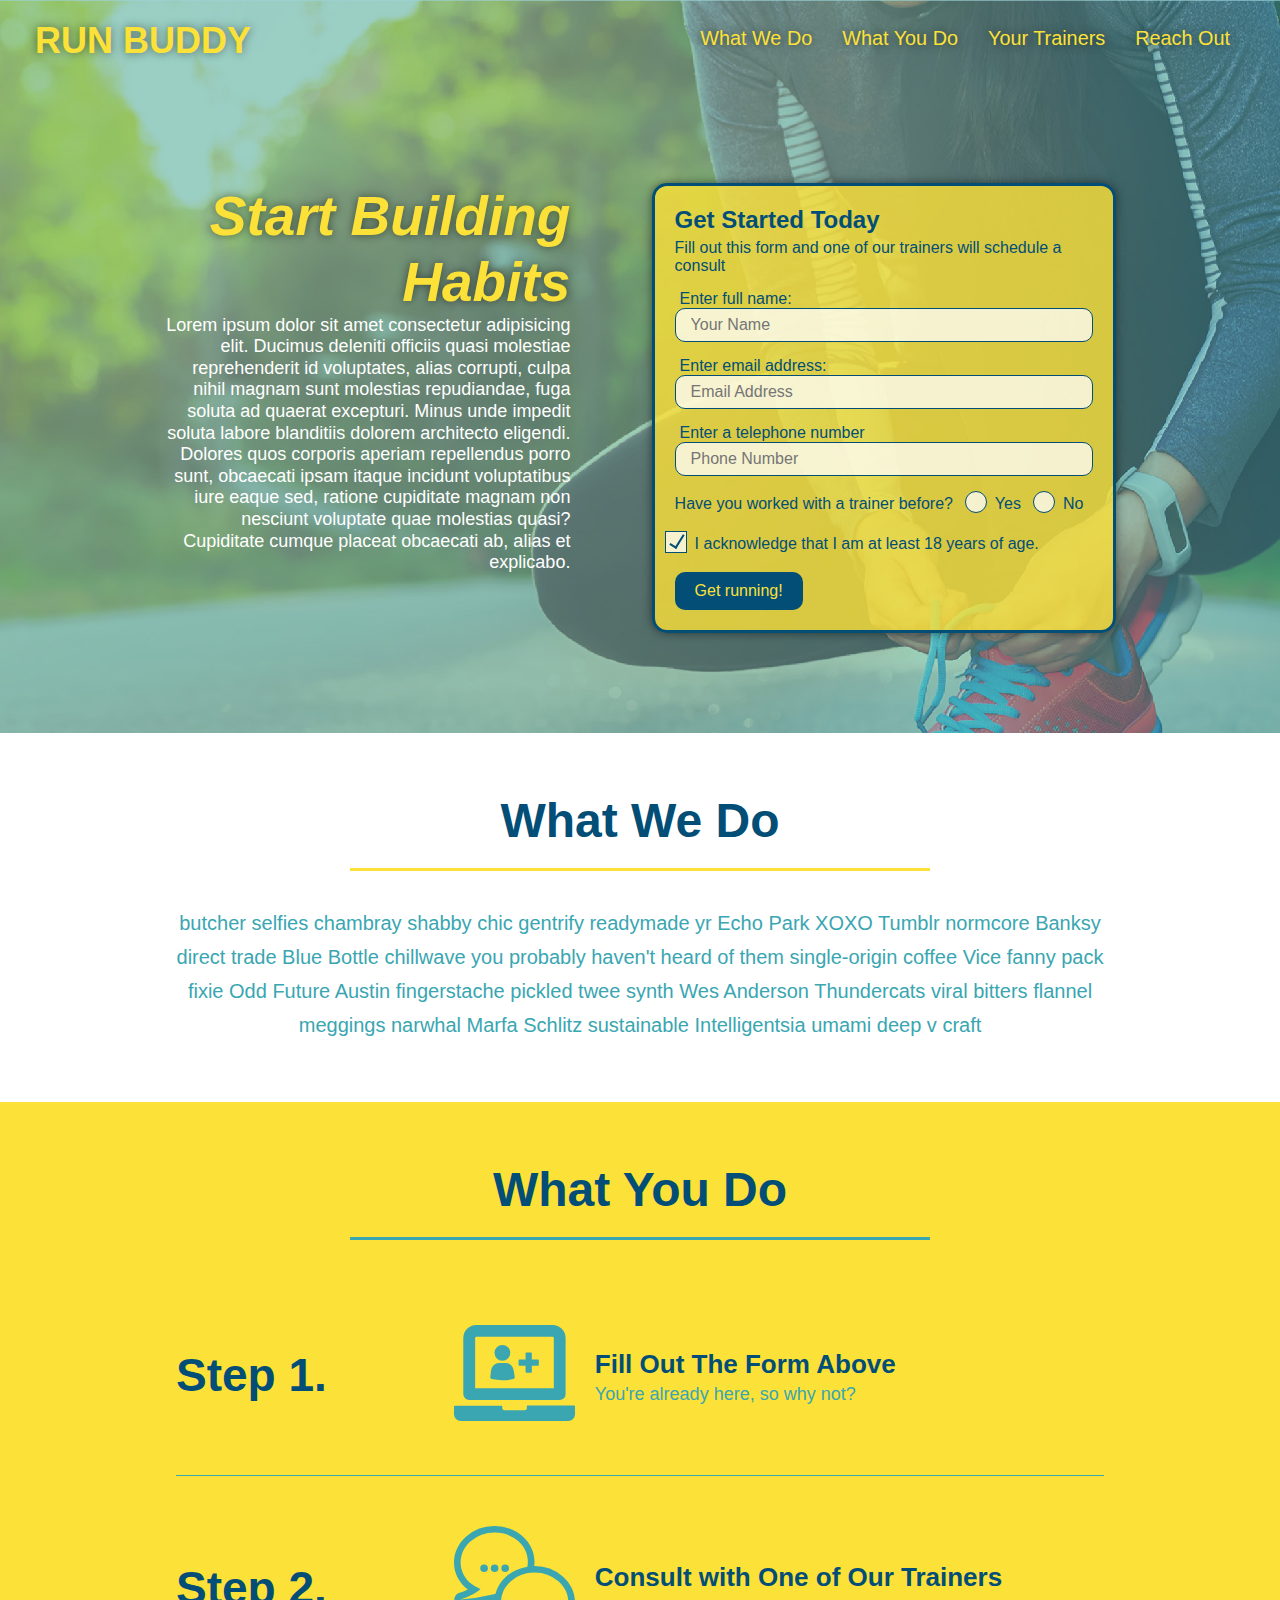
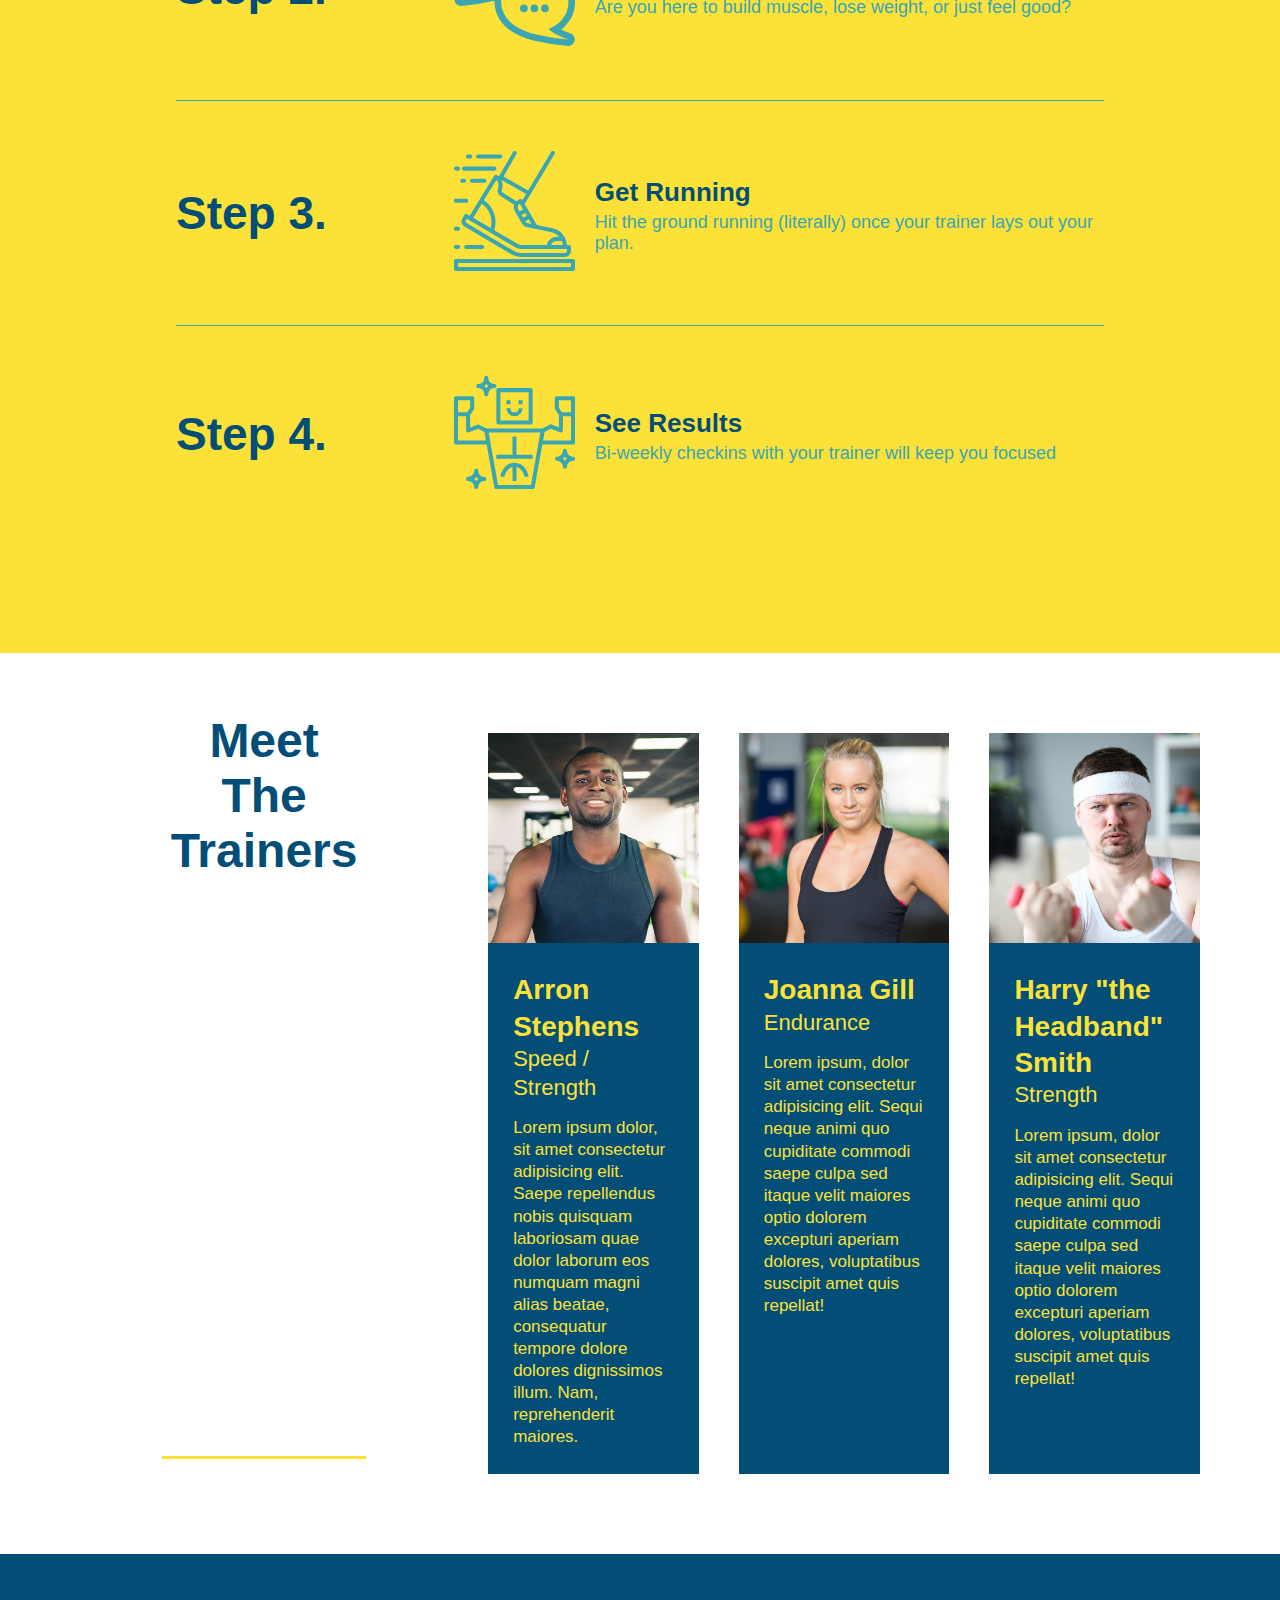
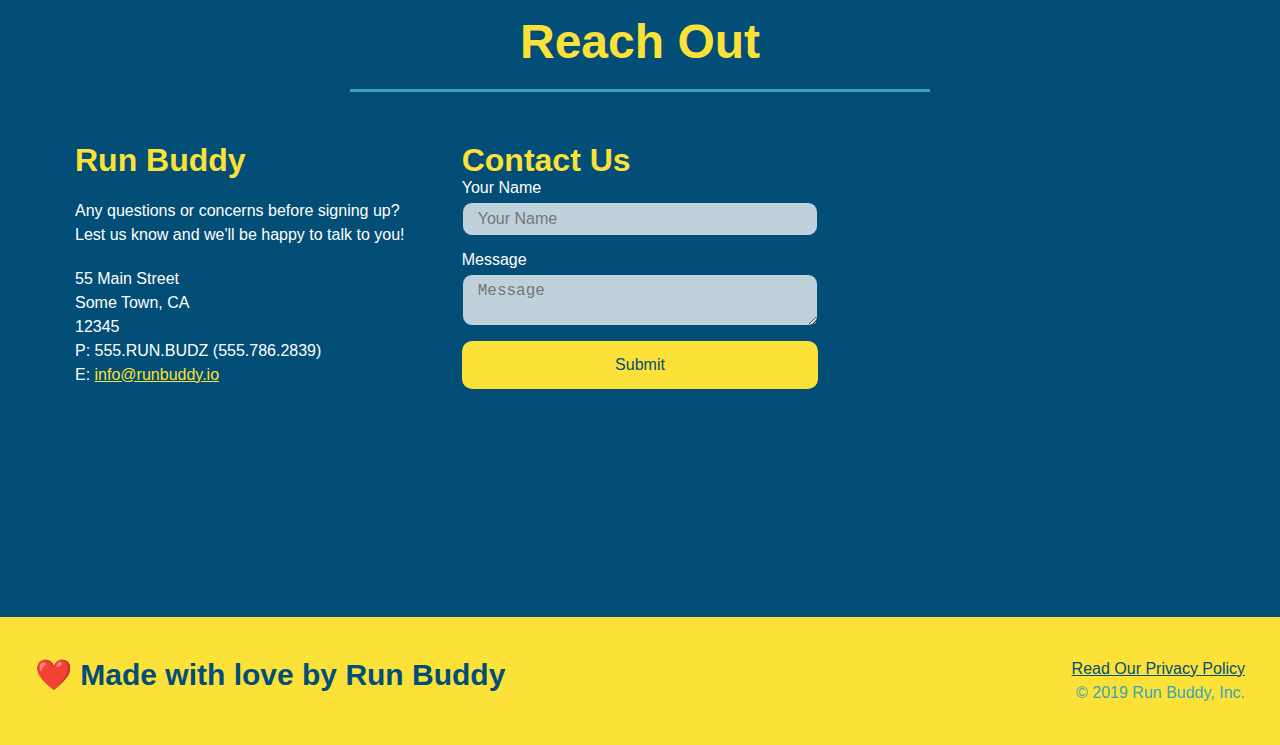
<file: index.html>
<!doctype html>
<html lang="en">
    <head>
        <meta charset="UTF-8" />
        <title>Run Buddy 🏃</title>
        <link rel="stylesheet" href="./assets/css/style.css" />
        <meta name="viewport" content="width=device-width, initial-scale=1.0" />
    </head>
    <body>
        <header>
            <h1>
                <a href="./index.html">RUN BUDDY</a>
            </h1>
            <!-- hero/jumbotron -->
            <nav>
                <!-- Unordered list element-->
                <ul>
                    <!--List item element-->
                    <li>
                        <!-- Anchor element-->
                        <a href="#what-we-do">What We Do</a>
                    </li>
                    <li>
                        <a href="#what-you-do">What You Do</a>
                    </li>
                    <li>
                        <a href="#your-trainers">Your Trainers</a>
                    </li>
                    <li>
                        <a href="#reach-out">Reach Out</a>
                    </li>
                </ul>
            </nav>
        </header>
            <section class="hero">
                <div class="hero-cta">
                    <h3>Start Building Habits</h3>
                    <p>Lorem ipsum dolor sit amet consectetur adipisicing elit. Ducimus deleniti officiis quasi molestiae reprehenderit id voluptates, alias corrupti, culpa nihil magnam sunt molestias repudiandae, fuga soluta ad quaerat excepturi. Minus unde impedit soluta labore blanditiis dolorem architecto eligendi. Dolores quos corporis aperiam repellendus porro sunt, obcaecati ipsam itaque incidunt voluptatibus iure eaque sed, ratione cupiditate magnam non nesciunt voluptate quae molestias quasi? Cupiditate cumque placeat obcaecati ab, alias et explicabo.</p>
                </div>
                <div class="hero-form">
                    <h3>Get Started Today</h3>
                    <p>Fill out this form and one of our trainers will schedule a consult</p>
                <!--Add form element-->
                    <form>
                        <label for="name">Enter full name:</label>
                        <input type="text" placeholder="Your Name" name="name" id="name" class="form-input"/>
                        <label for="email">Enter email address:</label>
                         <input type="email" placeholder="Email Address" name="email" id="email" class="form-input"/>
                         <label for="phone">Enter a telephone number</label>
                         <input type="tel" placeholder="Phone Number" name="phone" id="phone" class="form-input"/>
                        <p>
                             Have you worked with a trainer before?
                            <span class="radio-wrapper">
                             <input type="radio" name="trainer-confirm" id="trainer-yes" />
                             <label for="trainer-yes">Yes</label>
                            </span>
                            <span class="radio-wrapper">
                             <input type="radio" name="trainer confirm" id="trainer-no" />
                             <label for="trainer-no">No</label>
                            </span>
                        </p>
                        <p>
                           <span class="checkbox-wrapper"> 
                             <label for="checkbox" >
                                 I acknowledge that I am at least 18 years of age.
                             </label>
                             <input type="checkbox" name="age-confirm" id="checkbox" />
                            </span> 
                        </p>
                        <button type="submit">
                            Get running!
                        </button>
                    </form>
                </div>
            </section>
            <!--end hero-->
            <section id="what-we-do" class="intro">
                <div class="flex-row">
                  <h2 class="section-title primary-border">What We Do</h2>
                </div>
                <div class="flex-row"> 
                    <p>
                        butcher selfies chambray shabby chic gentrify readymade yr Echo Park XOXO Tumblr normcore Banksy direct trade Blue Bottle chillwave you probably haven't heard of them single-origin coffee Vice fanny pack fixie Odd Future Austin fingerstache pickled twee synth Wes Anderson Thundercats viral bitters flannel meggings narwhal Marfa Schlitz sustainable Intelligentsia umami deep v craft 
                    </p>
                </div> 
            </section> 
            <section id="what-you-do" class="steps">
               <div class="flex-row">
                 <h2 class="section-title secondary-border">What You Do</h2>
               </div> 

                <div class="step">
                    <h3>Step 1.</h3>
                    <div class="step-info">
                        <div class="step-img">
                         <img src="./assets/images/step-1.svg" alt="" />
                        </div>
                        <div class="step-text">
                            <h4>Fill Out The Form Above</h4>    
                            <P>You're already here, so why not?</P>
                        </div>
                    </div>
                </div>

                <div class="step">
                    <h3>Step 2.</h3>
                    <div class="step-info">
                        <div class="step-img">
                            <img src="./assets/images/step-2.svg" alt="" />
                        </div>
                        <div class="step-text">
                            <h4>Consult with One of Our Trainers</h4>    
                            <p>Are you here to build muscle, lose weight, or just feel good?</p>
                        </div>
                    </div>
                </div>

                <div class="step">
                    <h3>Step 3.</h3>
                    <div class="step-info">
                        <div class="step-img">
                            <img src="./assets/images/step-3.svg" alt="" />
                        </div>
                        <div class="step-text">
                            <h4>Get Running</h4>
                            <p>Hit the ground running (literally) once your trainer lays out your plan.</p>
                        </div>
                    </div>
                </div>

                <div class="step">
                    <h3>Step 4.</h3>
                    <div class="step-info">
                        <div class="step-img">
                            <img src="./assets/images/step-4.svg" alt="" />
                        </div>
                        <div class="step-text">
                            <h4>See Results</h4>
                            <p>Bi-weekly checkins with your trainer will keep you focused</p>
                        </div>
                    </div>
                </div>
            </section>
            <section id="your-trainers" class="trainers">
                <div class="flex-row">
                  <h2 class="section-title primary-border">
                        Meet The Trainers
                  </h2>
                </div>
                <div class="trainer">    
                    <article>
                        <img src="./assets/images/trainer-1.jpg" alt="Arron Stephens in his workout clothes, ready to pump iron " />
                        <div class="trainer-bio">
                            <h3 class="trainer-name">Arron Stephens</h3>
                            <h4 class="trainer-role">Speed / Strength</h4>
                            <p>
                                Lorem ipsum dolor, sit amet consectetur adipisicing elit. Saepe repellendus nobis quisquam laboriosam quae dolor laborum eos numquam magni alias beatae, consequatur tempore dolore dolores dignissimos illum. Nam, reprehenderit maiores.
                            </p>
                        </div>
                    </article>
                </div>
                <!-- second trainer bio -->
                <div class="trainer">
                    <article>
                        <img src="./assets/images/trainer-2.jpg" alt="Joanna Gill cooling off after a workout" />
                        <div class="trainer-bio">
                            <h3 class="trainer-name">Joanna Gill</h3>
                            <h4 class="trainer-role">Endurance</h4>
                            <p>
                                Lorem ipsum, dolor sit amet consectetur adipisicing elit. Sequi neque animi quo cupiditate commodi saepe culpa sed
                                itaque velit maiores optio dolorem excepturi aperiam dolores, voluptatibus suscipit amet quis repellat!
                            </p>
                        </div>
                  </article>
                </div>
                  <!-- third trainer bio -->
                  <div class="trainer">
                    <article>
                        <img src="./assets/images/trainer-3.jpg" alt="Harry Smith wearing a headband and lifting comically small pink weights" />
                        <div class="trainer-bio">
                            <h3 class="trainer-name">Harry "the Headband" Smith</h3>
                            <h4 class="trainer-role">Strength</h4>
                            <p>
                                Lorem ipsum, dolor sit amet consectetur adipisicing elit. Sequi neque animi quo cupiditate commodi saepe culpa sed
                                itaque velit maiores optio dolorem excepturi aperiam dolores, voluptatibus suscipit amet quis repellat!
                            </p>
                        </div>
                  </article>
                </div>
            </section>  
            <section id="reach-out" class="contact">
                <h2 class="section-title secondary-border">Reach Out</h2>
                <div class="contact-info">
                    <div>
                        <h3>Run Buddy</h3>
                        <p>
                        Any questions or concerns before signing up?
                        <br />
                        Lest us know and we'll be happy to talk to you!
                        </p>
                        <address>
                            55 Main Street <br />
                            Some Town, CA <br />
                            12345 <br />
                            P: 555.RUN.BUDZ (555.786.2839)<br />
                            E: <a href="mailto:info@runbuddy.io">info@runbuddy.io</a>
                        </address>
                    </div>
                    <div class="contact-form">
                        <h3>
                            Contact Us
                        </h3>
                            <form>
                                <label for="contact-name">Your Name</label>
                                <input type="text" id="contact-name" placeholder="Your Name" />
                                <label for="contact-message">Message</label>
                                <textarea id="contact-message" placeholder="Message"></textarea>
                                <button type="submit">Submit</button>
                            </form>
                    </div>
                        <iframe src="https://www.google.com/maps/embed?pb=!1m18!1m12!1m3!1d3026.1065561682963!2d-74.24330898473397!3d40.6716210793362!2m3!1f0!2f0!3f0!3m2!1i1024!2i768!4f13.1!3m3!1m2!1s0x89c3b2a01f18b00b%3A0x29366e36816b8c58!2s235%20Summit%20Rd%2C%20Elizabeth%2C%20NJ%2007208!5e0!3m2!1sen!2sus!4v1640314369852!5m2!1sen!2sus" 
                        style="border:0;" 
                        allowfullscreen="" 
                        loading="lazy">
                        </iframe>

                </div>
            </section>      
        <footer>
            <!-- &hearts to change heart color. Create class and style in CSS -->
            <h2>❤️ Made with love by Run Buddy</h2>
            <div>
                <a href="./privacy-policy.html">Read Our Privacy Policy</a><br />
                &copy; 2019 Run Buddy, Inc.
            </div>
        </footer>
    </body>
</html>
</file>
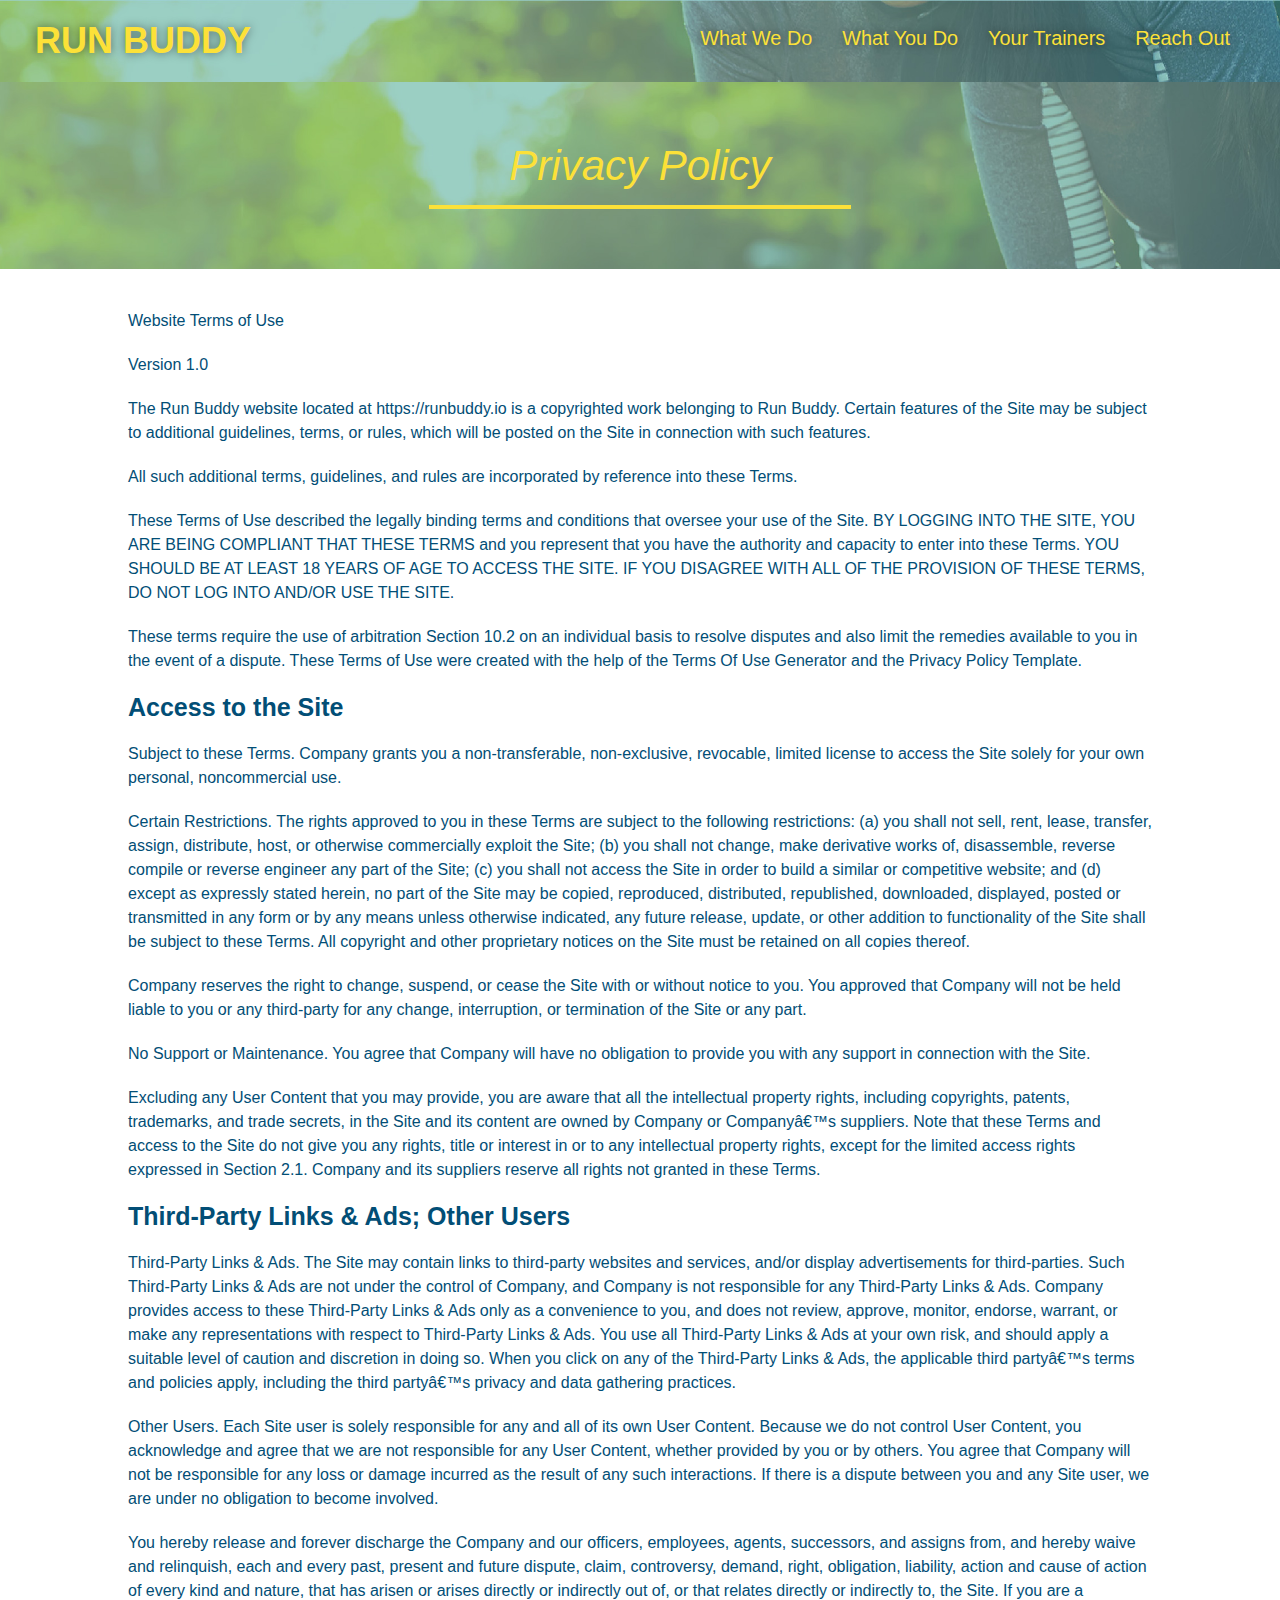
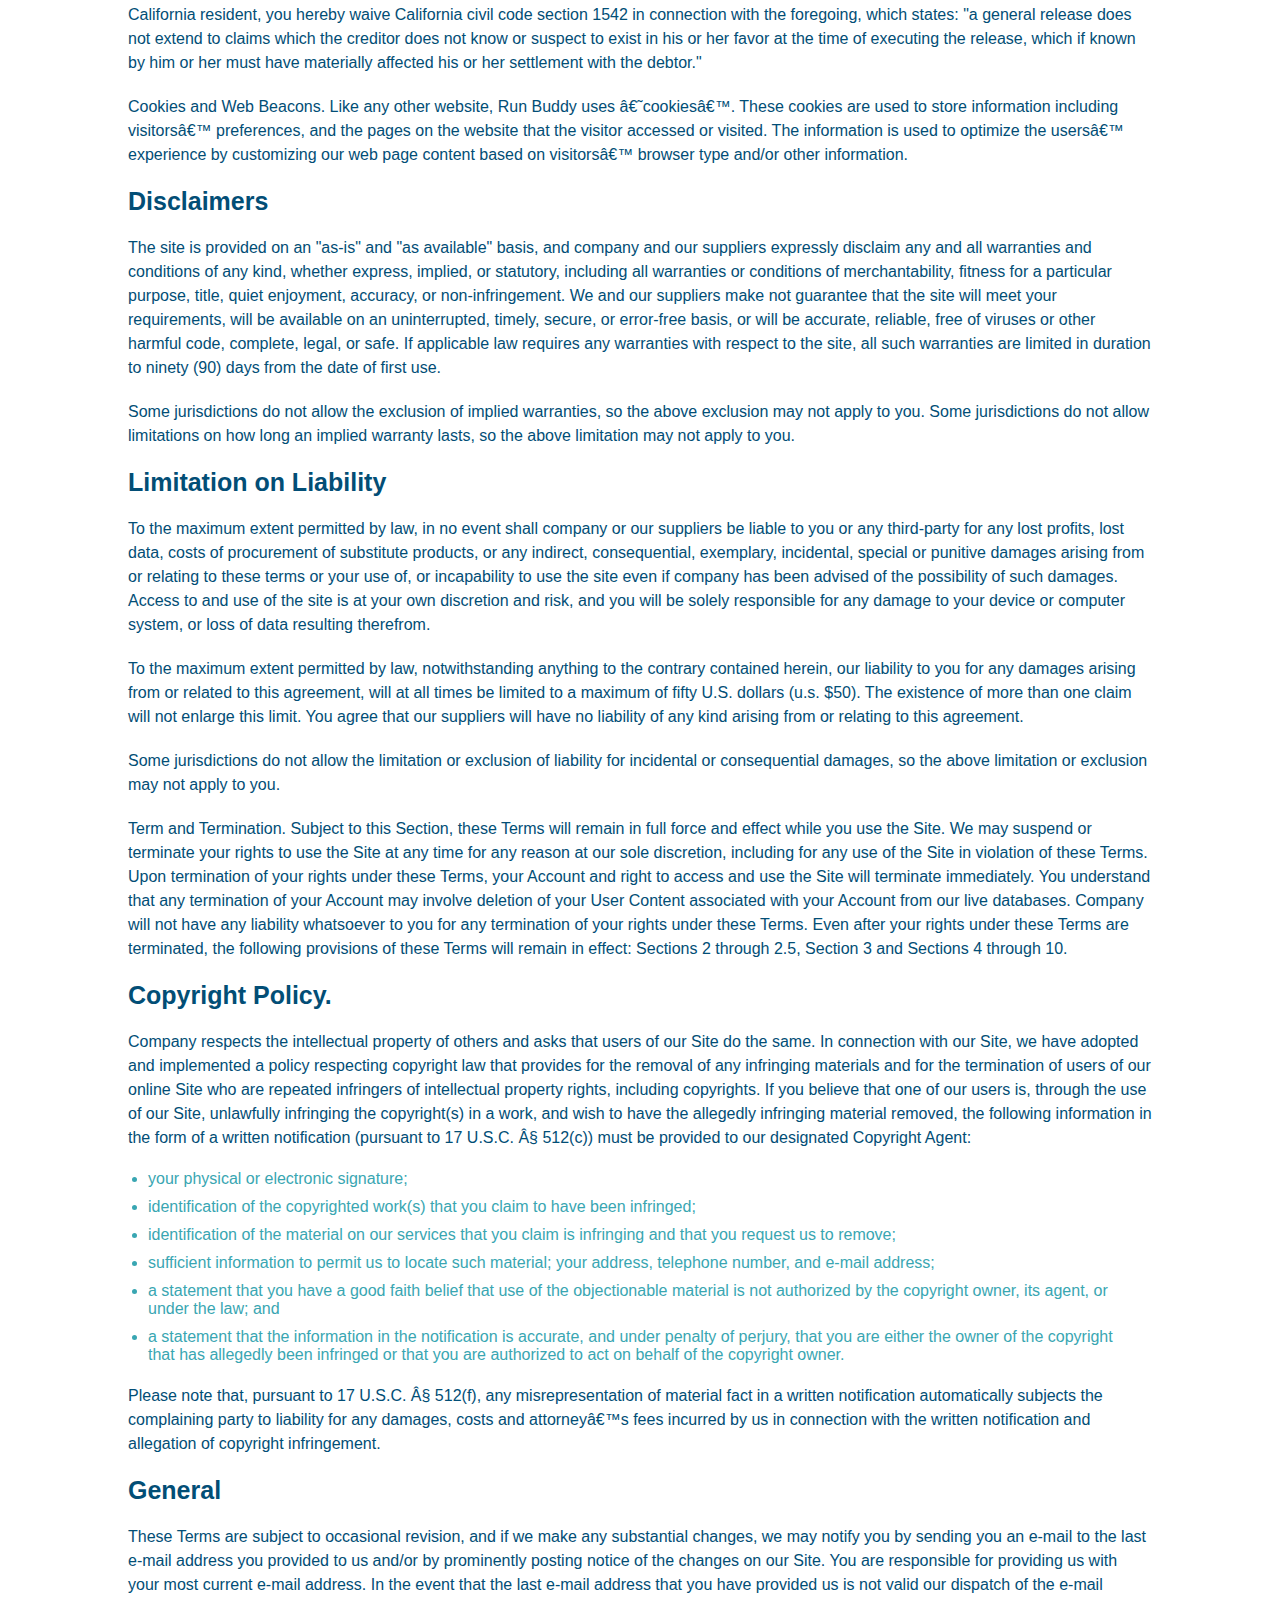
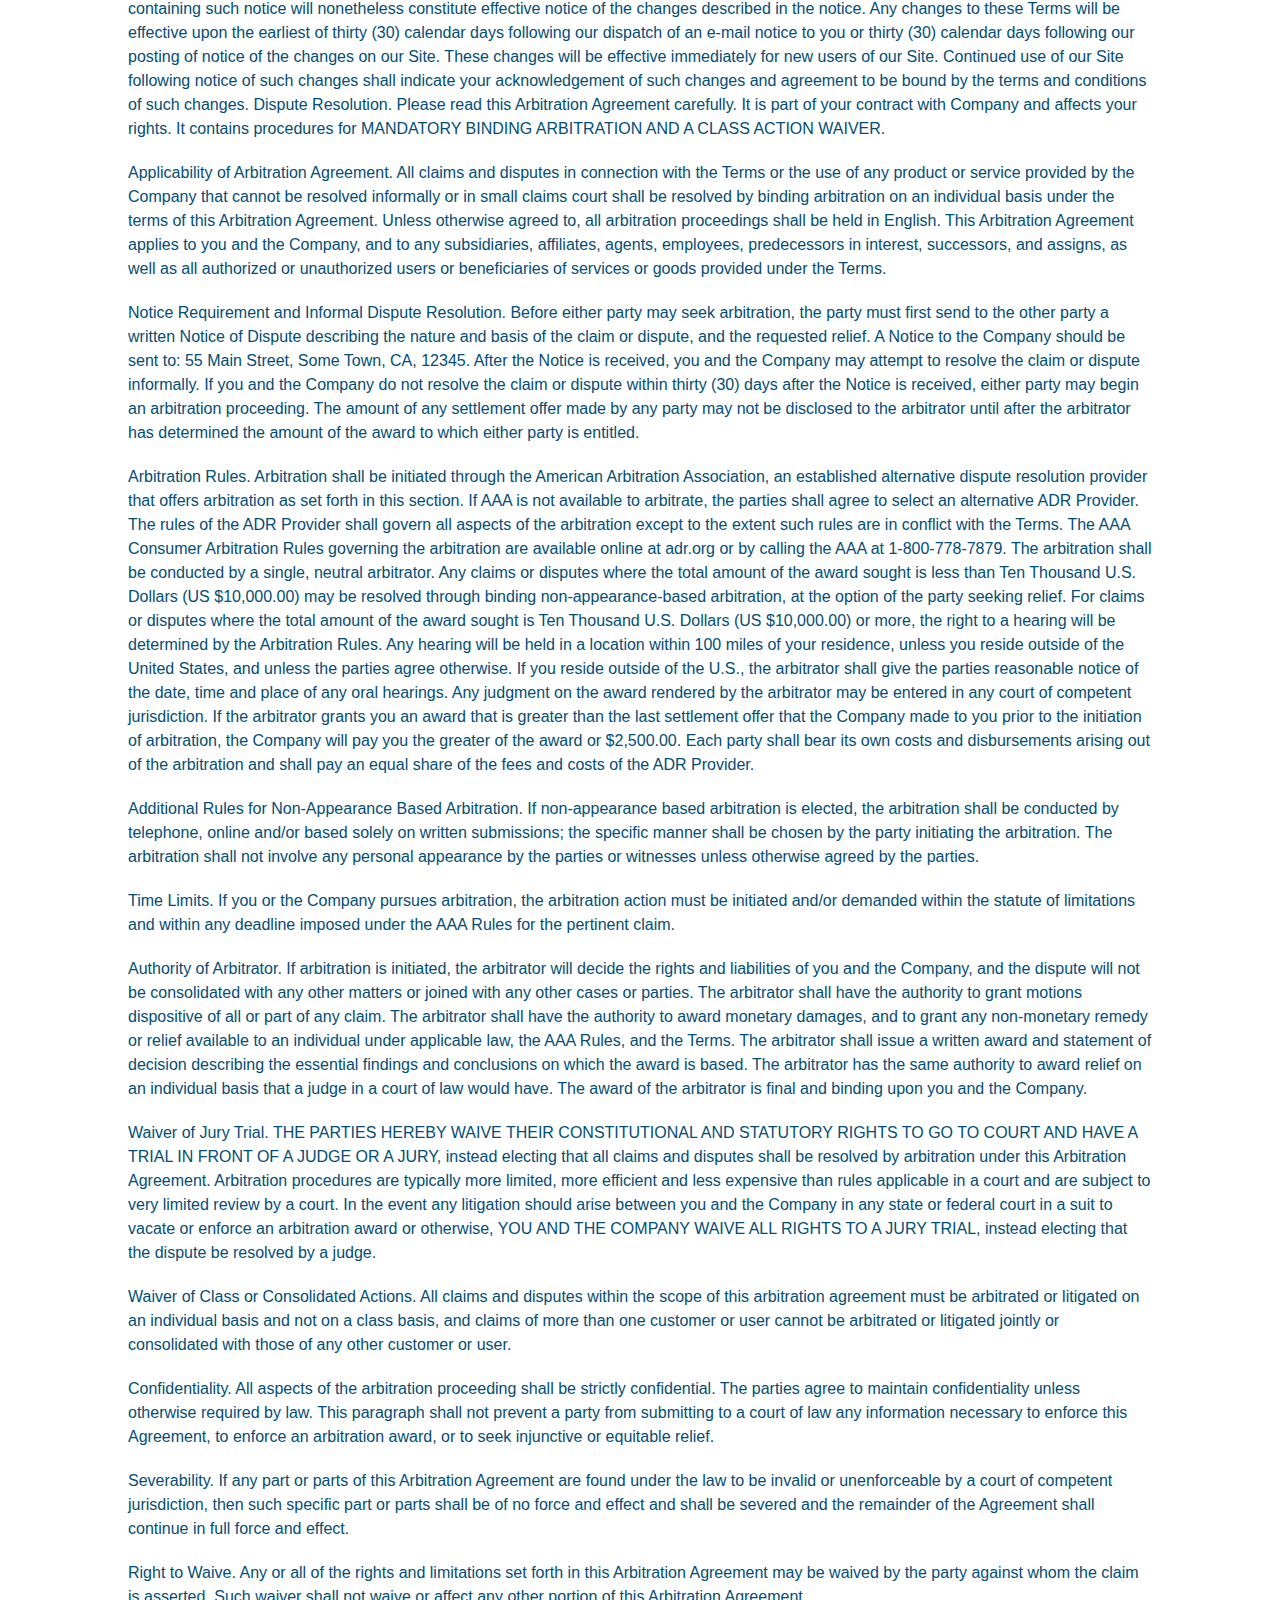
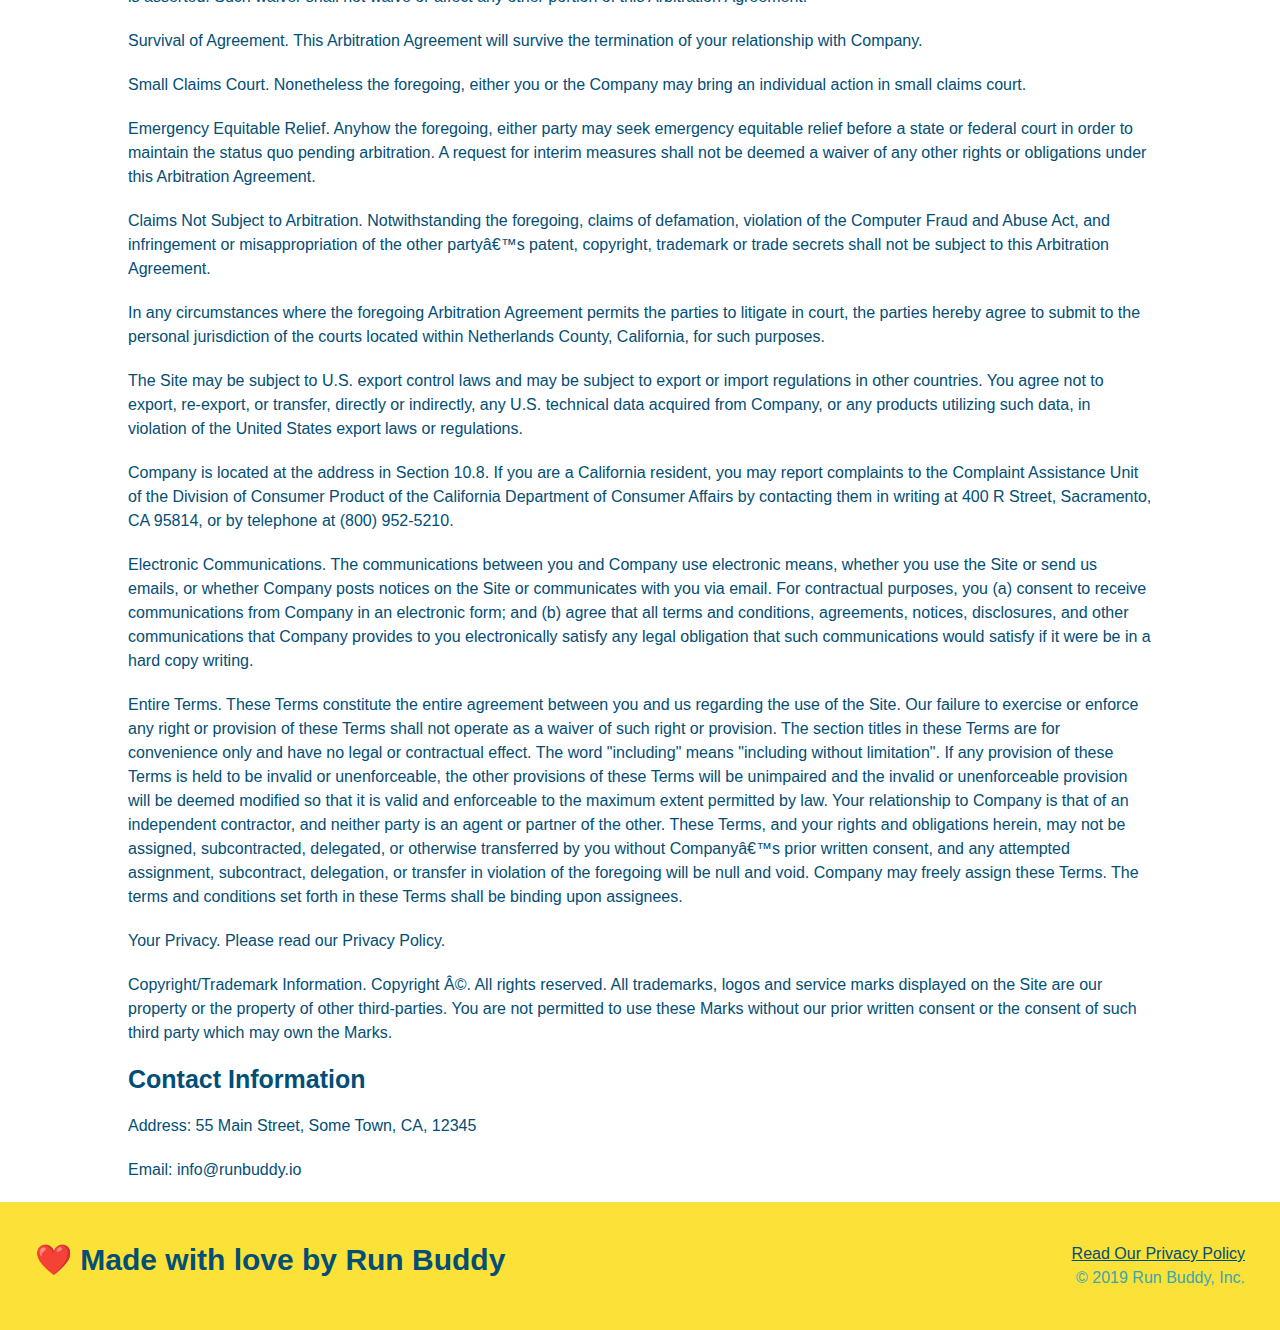
<file: privacy-policy.html>
<!DOCTYPE html>
<html lang="en">
    <head>
        <meta charset="UTF-8" />
        <title>Privacy Policy - Run Buddy</title>
        <link rel="stylesheet" href="./assets/css/style.css" />
        <link rel="stylesheet" href="./assets/css/secondary-styles.css" />
        <meta name="viewport" content="width=device-width, initial-scale=1.0" />
  </head>
  <body>
        <header>
            <h1>
                <a href="./index.html">RUN BUDDY</a>
            </h1>
            <!-- hero/jumbotron -->
            <nav>
                <!-- Unordered list element-->
                <ul>
                    <!--List item element-->
                    <li>
                        <!-- Anchor element-->
                        <a href="./index.html#what-we-do">What We Do</a>
                    </li>
                    <li>
                        <a href="./index.html#what-you-do">What You Do</a>
                    </li>
                    <li>
                        <a href="./index.html#your-trainers">Your Trainers</a>
                    </li>
                    <li>
                        <a href="./index.html#reach-out">Reach Out</a>
                    </li>
                </ul>
            </nav>
        </header>
            <section class="hero">
                <h2 class="page-title">
                    Privacy Policy
                </h2>
            </section>
            <article class="secondary-content">
                <p>
                    Website Terms of Use
                  </p>
            
                  <p>
                    Version 1.0
                  </p>
            
                  <p>
                    The Run Buddy website located at https://runbuddy.io is a copyrighted work belonging to Run Buddy. Certain
                    features of the Site may be subject to additional guidelines, terms, or rules, which will be posted on the Site
                    in connection with such features.
                  </p>
            
                  <p>
                    All such additional terms, guidelines, and rules are incorporated by reference into these Terms.
                  </p>
            
                  <p>
                    These Terms of Use described the legally binding terms and conditions that oversee your use of the Site. BY
                    LOGGING INTO THE SITE, YOU ARE BEING COMPLIANT THAT THESE TERMS and you represent that you have the authority
                    and capacity to enter into these Terms. YOU SHOULD BE AT LEAST 18 YEARS OF AGE TO ACCESS THE SITE. IF YOU
                    DISAGREE WITH ALL OF THE PROVISION OF THESE TERMS, DO NOT LOG INTO AND/OR USE THE SITE.
                  </p>
            
                  <p>
                    These terms require the use of arbitration Section 10.2 on an individual basis to resolve disputes and also
                    limit the remedies available to you in the event of a dispute. These Terms of Use were created with the help of
                    the Terms Of Use Generator and the Privacy Policy Template.
                  </p>
            
                  <h3>
                    Access to the Site
                  </h3>
            
                  <p>
                    Subject to these Terms. Company grants you a non-transferable, non-exclusive, revocable, limited license to
                    access the Site solely for your own personal, noncommercial use.
                  </p>
            
                  <p>
                    Certain Restrictions. The rights approved to you in these Terms are subject to the following restrictions: (a)
                    you shall not sell, rent, lease, transfer, assign, distribute, host, or otherwise commercially exploit the Site;
                    (b) you shall not change, make derivative works of, disassemble, reverse compile or reverse engineer any part of
                    the Site; (c) you shall not access the Site in order to build a similar or competitive website; and (d) except
                    as expressly stated herein, no part of the Site may be copied, reproduced, distributed, republished, downloaded,
                    displayed, posted or transmitted in any form or by any means unless otherwise indicated, any future release,
                    update, or other addition to functionality of the Site shall be subject to these Terms. All copyright and other
                    proprietary notices on the Site must be retained on all copies thereof.
                  </p>
            
                  <p>
                    Company reserves the right to change, suspend, or cease the Site with or without notice to you. You approved
                    that Company will not be held liable to you or any third-party for any change, interruption, or termination of
                    the Site or any part.
                  </p>
            
                  <p>
                    No Support or Maintenance. You agree that Company will have no obligation to provide you with any support in
                    connection with the Site.
                  </p>
            
                  <p>
                    Excluding any User Content that you may provide, you are aware that all the intellectual property rights,
                    including copyrights, patents, trademarks, and trade secrets, in the Site and its content are owned by Company
                    or Companyâ€™s suppliers. Note that these Terms and access to the Site do not give you any rights, title or
                    interest in or to any intellectual property rights, except for the limited access rights expressed in Section
                    2.1. Company and its suppliers reserve all rights not granted in these Terms.
                  </p>
            
                  <h3>
                    Third-Party Links & Ads; Other Users
                  </h3>
            
                  <p>
                    Third-Party Links & Ads. The Site may contain links to third-party websites and services, and/or display
                    advertisements for third-parties. Such Third-Party Links & Ads are not under the control of Company, and Company
                    is not responsible for any Third-Party Links & Ads. Company provides access to these Third-Party Links & Ads
                    only as a convenience to you, and does not review, approve, monitor, endorse, warrant, or make any
                    representations with respect to Third-Party Links & Ads. You use all Third-Party Links & Ads at your own risk,
                    and should apply a suitable level of caution and discretion in doing so. When you click on any of the
                    Third-Party Links & Ads, the applicable third partyâ€™s terms and policies apply, including the third partyâ€™s
                    privacy and data gathering practices.
                  </p>
            
                  <p>
                    Other Users. Each Site user is solely responsible for any and all of its own User Content. Because we do not
                    control User Content, you acknowledge and agree that we are not responsible for any User Content, whether
                    provided by you or by others. You agree that Company will not be responsible for any loss or damage incurred as
                    the result of any such interactions. If there is a dispute between you and any Site user, we are under no
                    obligation to become involved.
                  </p>
            
                  <p>
                    You hereby release and forever discharge the Company and our officers, employees, agents, successors, and
                    assigns from, and hereby waive and relinquish, each and every past, present and future dispute, claim,
                    controversy, demand, right, obligation, liability, action and cause of action of every kind and nature, that has
                    arisen or arises directly or indirectly out of, or that relates directly or indirectly to, the Site. If you are
                    a California resident, you hereby waive California civil code section 1542 in connection with the foregoing,
                    which states: "a general release does not extend to claims which the creditor does not know or suspect to exist
                    in his or her favor at the time of executing the release, which if known by him or her must have materially
                    affected his or her settlement with the debtor."
                  </p>
            
                  <p>
                    Cookies and Web Beacons. Like any other website, Run Buddy uses â€˜cookiesâ€™. These cookies are used to store
                    information including visitorsâ€™ preferences, and the pages on the website that the visitor accessed or visited.
                    The information is used to optimize the usersâ€™ experience by customizing our web page content based on visitorsâ€™
                    browser type and/or other information.
                  </p>
            
                  <h3>
                    Disclaimers
                  </h3>
            
                  <p>
                    The site is provided on an "as-is" and "as available" basis, and company and our suppliers expressly disclaim
                    any and all warranties and conditions of any kind, whether express, implied, or statutory, including all
                    warranties or conditions of merchantability, fitness for a particular purpose, title, quiet enjoyment, accuracy,
                    or non-infringement. We and our suppliers make not guarantee that the site will meet your requirements, will be
                    available on an uninterrupted, timely, secure, or error-free basis, or will be accurate, reliable, free of
                    viruses or other harmful code, complete, legal, or safe. If applicable law requires any warranties with respect
                    to the site, all such warranties are limited in duration to ninety (90) days from the date of first use.
                  </p>
            
                  <p>
                    Some jurisdictions do not allow the exclusion of implied warranties, so the above exclusion may not apply to
                    you. Some jurisdictions do not allow limitations on how long an implied warranty lasts, so the above limitation
                    may not apply to you.
                  </p>
            
                  <h3>
                    Limitation on Liability
                  </h3>
            
                  <p>
                    To the maximum extent permitted by law, in no event shall company or our suppliers be liable to you or any
                    third-party for any lost profits, lost data, costs of procurement of substitute products, or any indirect,
                    consequential, exemplary, incidental, special or punitive damages arising from or relating to these terms or
                    your use of, or incapability to use the site even if company has been advised of the possibility of such
                    damages. Access to and use of the site is at your own discretion and risk, and you will be solely responsible
                    for any damage to your device or computer system, or loss of data resulting therefrom.
                  </p>
            
                  <p>
                    To the maximum extent permitted by law, notwithstanding anything to the contrary contained herein, our liability
                    to you for any damages arising from or related to this agreement, will at all times be limited to a maximum of
                    fifty U.S. dollars (u.s. $50). The existence of more than one claim will not enlarge this limit. You agree that
                    our suppliers will have no liability of any kind arising from or relating to this agreement.
                  </p>
            
                  <p>
                    Some jurisdictions do not allow the limitation or exclusion of liability for incidental or consequential
                    damages, so the above limitation or exclusion may not apply to you.
                  </p>
            
                  <p>
                    Term and Termination. Subject to this Section, these Terms will remain in full force and effect while you use
                    the Site. We may suspend or terminate your rights to use the Site at any time for any reason at our sole
                    discretion, including for any use of the Site in violation of these Terms. Upon termination of your rights under
                    these Terms, your Account and right to access and use the Site will terminate immediately. You understand that
                    any termination of your Account may involve deletion of your User Content associated with your Account from our
                    live databases. Company will not have any liability whatsoever to you for any termination of your rights under
                    these Terms. Even after your rights under these Terms are terminated, the following provisions of these Terms
                    will remain in effect: Sections 2 through 2.5, Section 3 and Sections 4 through 10.
                  </p>
            
                  <h3>
                    Copyright Policy.
                  </h3>
            
                  <p>
                    Company respects the intellectual property of others and asks that users of our Site do the same. In connection
                    with our Site, we have adopted and implemented a policy respecting copyright law that provides for the removal
                    of any infringing materials and for the termination of users of our online Site who are repeated infringers of
                    intellectual property rights, including copyrights. If you believe that one of our users is, through the use of
                    our Site, unlawfully infringing the copyright(s) in a work, and wish to have the allegedly infringing material
                    removed, the following information in the form of a written notification (pursuant to 17 U.S.C. Â§ 512(c)) must
                    be provided to our designated Copyright Agent:
                  </p>
            
                  <ul>
                    <li>
                      your physical or electronic signature;
                    </li>
                    <li>
                      identification of the copyrighted work(s) that you claim to have been infringed;
                    </li>
                    <li>
                      identification of the material on our services that you claim is infringing and that you request us to remove;
                    </li>
                    <li>
                      sufficient information to permit us to locate such material; your address, telephone number, and e-mail
                      address;
                    </li>
                    <li>
                      a statement that you have a good faith belief that use of the objectionable material is not authorized by the
                      copyright owner, its agent, or under the law; and
                    </li>
                    <li>
                      a statement that the information in the notification is accurate, and under penalty of perjury, that you are
                      either the owner of the copyright that has allegedly been infringed or that you are authorized to act on
                      behalf of the copyright owner.
                    </li>
                  </ul>
            
                  <p>
                    Please note that, pursuant to 17 U.S.C. Â§ 512(f), any misrepresentation of material fact in a written
                    notification automatically subjects the complaining party to liability for any damages, costs and attorneyâ€™s
                    fees incurred by us in connection with the written notification and allegation of copyright infringement.
                  </p>
            
                  <h3>
                    General
                  </h3>
            
                  <p>
                    These Terms are subject to occasional revision, and if we make any substantial changes, we may notify you by
                    sending you an e-mail to the last e-mail address you provided to us and/or by prominently posting notice of the
                    changes on our Site. You are responsible for providing us with your most current e-mail address. In the event
                    that the last e-mail address that you have provided us is not valid our dispatch of the e-mail containing such
                    notice will nonetheless constitute effective notice of the changes described in the notice. Any changes to these
                    Terms will be effective upon the earliest of thirty (30) calendar days following our dispatch of an e-mail
                    notice to you or thirty (30) calendar days following our posting of notice of the changes on our Site. These
                    changes will be effective immediately for new users of our Site. Continued use of our Site following notice of
                    such changes shall indicate your acknowledgement of such changes and agreement to be bound by the terms and
                    conditions of such changes. Dispute Resolution. Please read this Arbitration Agreement carefully. It is part of
                    your contract with Company and affects your rights. It contains procedures for MANDATORY BINDING ARBITRATION AND
                    A CLASS ACTION WAIVER.
                  </p>
            
                  <p>
                    Applicability of Arbitration Agreement. All claims and disputes in connection with the Terms or the use of any
                    product or service provided by the Company that cannot be resolved informally or in small claims court shall be
                    resolved by binding arbitration on an individual basis under the terms of this Arbitration Agreement. Unless
                    otherwise agreed to, all arbitration proceedings shall be held in English. This Arbitration Agreement applies to
                    you and the Company, and to any subsidiaries, affiliates, agents, employees, predecessors in interest,
                    successors, and assigns, as well as all authorized or unauthorized users or beneficiaries of services or goods
                    provided under the Terms.
                  </p>
            
                  <p>
                    Notice Requirement and Informal Dispute Resolution. Before either party may seek arbitration, the party must
                    first send to the other party a written Notice of Dispute describing the nature and basis of the claim or
                    dispute, and the requested relief. A Notice to the Company should be sent to: 55 Main Street, Some Town, CA,
                    12345. After the Notice is received, you and the Company may attempt to resolve the claim or dispute informally.
                    If you and the Company do not resolve the claim or dispute within thirty (30) days after the Notice is received,
                    either party may begin an arbitration proceeding. The amount of any settlement offer made by any party may not
                    be disclosed to the arbitrator until after the arbitrator has determined the amount of the award to which either
                    party is entitled.
                  </p>
            
                  <p>
                    Arbitration Rules. Arbitration shall be initiated through the American Arbitration Association, an established
                    alternative dispute resolution provider that offers arbitration as set forth in this section. If AAA is not
                    available to arbitrate, the parties shall agree to select an alternative ADR Provider. The rules of the ADR
                    Provider shall govern all aspects of the arbitration except to the extent such rules are in conflict with the
                    Terms. The AAA Consumer Arbitration Rules governing the arbitration are available online at adr.org or by
                    calling the AAA at 1-800-778-7879. The arbitration shall be conducted by a single, neutral arbitrator. Any
                    claims or disputes where the total amount of the award sought is less than Ten Thousand U.S. Dollars (US
                    $10,000.00) may be resolved through binding non-appearance-based arbitration, at the option of the party seeking
                    relief. For claims or disputes where the total amount of the award sought is Ten Thousand U.S. Dollars (US
                    $10,000.00) or more, the right to a hearing will be determined by the Arbitration Rules. Any hearing will be
                    held in a location within 100 miles of your residence, unless you reside outside of the United States, and
                    unless the parties agree otherwise. If you reside outside of the U.S., the arbitrator shall give the parties
                    reasonable notice of the date, time and place of any oral hearings. Any judgment on the award rendered by the
                    arbitrator may be entered in any court of competent jurisdiction. If the arbitrator grants you an award that is
                    greater than the last settlement offer that the Company made to you prior to the initiation of arbitration, the
                    Company will pay you the greater of the award or $2,500.00. Each party shall bear its own costs and
                    disbursements arising out of the arbitration and shall pay an equal share of the fees and costs of the ADR
                    Provider.
                  </p>
            
                  <p>
                    Additional Rules for Non-Appearance Based Arbitration. If non-appearance based arbitration is elected, the
                    arbitration shall be conducted by telephone, online and/or based solely on written submissions; the specific
                    manner shall be chosen by the party initiating the arbitration. The arbitration shall not involve any personal
                    appearance by the parties or witnesses unless otherwise agreed by the parties.
                  </p>
            
                  <p>
                    Time Limits. If you or the Company pursues arbitration, the arbitration action must be initiated and/or demanded
                    within the statute of limitations and within any deadline imposed under the AAA Rules for the pertinent claim.
                  </p>
            
                  <p>
                    Authority of Arbitrator. If arbitration is initiated, the arbitrator will decide the rights and liabilities of
                    you and the Company, and the dispute will not be consolidated with any other matters or joined with any other
                    cases or parties. The arbitrator shall have the authority to grant motions dispositive of all or part of any
                    claim. The arbitrator shall have the authority to award monetary damages, and to grant any non-monetary remedy
                    or relief available to an individual under applicable law, the AAA Rules, and the Terms. The arbitrator shall
                    issue a written award and statement of decision describing the essential findings and conclusions on which the
                    award is based. The arbitrator has the same authority to award relief on an individual basis that a judge in a
                    court of law would have. The award of the arbitrator is final and binding upon you and the Company.
                  </p>
            
                  <p>
                    Waiver of Jury Trial. THE PARTIES HEREBY WAIVE THEIR CONSTITUTIONAL AND STATUTORY RIGHTS TO GO TO COURT AND HAVE
                    A TRIAL IN FRONT OF A JUDGE OR A JURY, instead electing that all claims and disputes shall be resolved by
                    arbitration under this Arbitration Agreement. Arbitration procedures are typically more limited, more efficient
                    and less expensive than rules applicable in a court and are subject to very limited review by a court. In the
                    event any litigation should arise between you and the Company in any state or federal court in a suit to vacate
                    or enforce an arbitration award or otherwise, YOU AND THE COMPANY WAIVE ALL RIGHTS TO A JURY TRIAL, instead
                    electing that the dispute be resolved by a judge.
                  </p>
            
                  <p>
                    Waiver of Class or Consolidated Actions. All claims and disputes within the scope of this arbitration agreement
                    must be arbitrated or litigated on an individual basis and not on a class basis, and claims of more than one
                    customer or user cannot be arbitrated or litigated jointly or consolidated with those of any other customer or
                    user.
                  </p>
            
                  <p>
                    Confidentiality. All aspects of the arbitration proceeding shall be strictly confidential. The parties agree to
                    maintain confidentiality unless otherwise required by law. This paragraph shall not prevent a party from
                    submitting to a court of law any information necessary to enforce this Agreement, to enforce an arbitration
                    award, or to seek injunctive or equitable relief.
                  </p>
            
                  <p>
                    Severability. If any part or parts of this Arbitration Agreement are found under the law to be invalid or
                    unenforceable by a court of competent jurisdiction, then such specific part or parts shall be of no force and
                    effect and shall be severed and the remainder of the Agreement shall continue in full force and effect.
                  </p>
            
                  <p>
                    Right to Waive. Any or all of the rights and limitations set forth in this Arbitration Agreement may be waived
                    by the party against whom the claim is asserted. Such waiver shall not waive or affect any other portion of this
                    Arbitration Agreement.
                  </p>
            
                  <p>
                    Survival of Agreement. This Arbitration Agreement will survive the termination of your relationship with
                    Company.
                  </p>
            
                  <p>
                    Small Claims Court. Nonetheless the foregoing, either you or the Company may bring an individual action in small
                    claims court.
                  </p>
            
                  <p>
                    Emergency Equitable Relief. Anyhow the foregoing, either party may seek emergency equitable relief before a
                    state or federal court in order to maintain the status quo pending arbitration. A request for interim measures
                    shall not be deemed a waiver of any other rights or obligations under this Arbitration Agreement.
                  </p>
            
                  <p>
                    Claims Not Subject to Arbitration. Notwithstanding the foregoing, claims of defamation, violation of the
                    Computer Fraud and Abuse Act, and infringement or misappropriation of the other partyâ€™s patent, copyright,
                    trademark or trade secrets shall not be subject to this Arbitration Agreement.
                  </p>
            
                  <p>
                    In any circumstances where the foregoing Arbitration Agreement permits the parties to litigate in court, the
                    parties hereby agree to submit to the personal jurisdiction of the courts located within Netherlands County,
                    California, for such purposes.
                  </p>
            
                  <p>
                    The Site may be subject to U.S. export control laws and may be subject to export or import regulations in other
                    countries. You agree not to export, re-export, or transfer, directly or indirectly, any U.S. technical data
                    acquired from Company, or any products utilizing such data, in violation of the United States export laws or
                    regulations.
                  </p>
            
                  <p>
                    Company is located at the address in Section 10.8. If you are a California resident, you may report complaints
                    to the Complaint Assistance Unit of the Division of Consumer Product of the California Department of Consumer
                    Affairs by contacting them in writing at 400 R Street, Sacramento, CA 95814, or by telephone at (800) 952-5210.
                  </p>
            
                  <p>
                    Electronic Communications. The communications between you and Company use electronic means, whether you use the
                    Site or send us emails, or whether Company posts notices on the Site or communicates with you via email. For
                    contractual purposes, you (a) consent to receive communications from Company in an electronic form; and (b)
                    agree that all terms and conditions, agreements, notices, disclosures, and other communications that Company
                    provides to you electronically satisfy any legal obligation that such communications would satisfy if it were be
                    in a hard copy writing.
                  </p>
            
                  <p>
                    Entire Terms. These Terms constitute the entire agreement between you and us regarding the use of the Site. Our
                    failure to exercise or enforce any right or provision of these Terms shall not operate as a waiver of such right
                    or provision. The section titles in these Terms are for convenience only and have no legal or contractual
                    effect. The word "including" means "including without limitation". If any provision of these Terms is held to be
                    invalid or unenforceable, the other provisions of these Terms will be unimpaired and the invalid or
                    unenforceable provision will be deemed modified so that it is valid and enforceable to the maximum extent
                    permitted by law. Your relationship to Company is that of an independent contractor, and neither party is an
                    agent or partner of the other. These Terms, and your rights and obligations herein, may not be assigned,
                    subcontracted, delegated, or otherwise transferred by you without Companyâ€™s prior written consent, and any
                    attempted assignment, subcontract, delegation, or transfer in violation of the foregoing will be null and void.
                    Company may freely assign these Terms. The terms and conditions set forth in these Terms shall be binding upon
                    assignees.
                  </p>
            
                  <p>
                    Your Privacy. Please read our Privacy Policy.
                  </p>
            
                  <p>
                    Copyright/Trademark Information. Copyright Â©. All rights reserved. All trademarks, logos and service marks
                    displayed on the Site are our property or the property of other third-parties. You are not permitted to use
                    these Marks without our prior written consent or the consent of such third party which may own the Marks.
                  </p>
            
                  <h3>
                    Contact Information
                  </h3>
            
                  <p>
                    Address: 55 Main Street, Some Town, CA, 12345
                  </p>
            
                  <p>
                    Email: info@runbuddy.io
                  </p>
            </article>
                <footer>
                    <!-- &hearts to change heart color. Create class and style in CSS -->
                    <h2>❤️ Made with love by Run Buddy</h2>
                    <div>
                        <a href="#">Read Our Privacy Policy</a><br />
                        &copy; 2019 Run Buddy, Inc.
                    </div>
                </footer>
  </body>
</html>
</file>
<file: assets/css/style.css>
:root {
    --primary-color: #fce138;
    --secondary-color: #024e76;
    --tertiary-color: #39a6b2;
}
* {
    margin: 0;
    padding: 0;
    box-sizing: border-box;
}

body {
    /* more on his crazy alphanumerical value in a minute! */
    color: var(--tertiary-color);
    font-family: Helvetica, Arial, sans-serif;
}

/*apply sty;es to <header> */
header {
    background-image: url("../images/hero-bg.jpg");
    background-size: cover;
    background-attachment: fixed;
    background-position: 80%;
    padding: 20px 35px;
    background-color: var(--tertiary-color);
    display: flex;
    justify-content: space-between;
    flex-wrap: wrap;
    position: -webkit-sticky;
    position: sticky;
    top: 0;
    z-index: 9999;
}
header h1 {
    font-weight: bold;
    font-size: 36px;
    color: var(--primary-color);
    margin: 0;
    text-shadow: 0 0 10px rgba(0, 0, 0, 0.5);
}
header a {
    text-decoration: none;
    color: var(--primary-color);
}
header nav {
    margin: 7px 0;
}
header nav ul {
    display: flex;
    flex-wrap: wrap;
    justify-content: space-between;
    align-items: center;
    list-style: none;
}
header nav ul li a {
    padding: 10px 15px;
    font-weight: lighter;
    font-size:  1.55vw;
    text-shadow: 0 0 10px rgba(0, 0, 0, 0.5);
}

header nav ul li a:hover {
    background-color: var(--primary-color);
    color: var(--secondary-color);
    border-radius: 15px;
    text-shadow: none;
}
footer {
    background: var(--primary-color);
    width: 100%;
    padding: 40px 35px;
    display: flex;
    justify-content: space-between;
    flex-wrap: wrap;
}
footer h2 {
    
    color: var(--secondary-color);
    font-size: 30px;
    margin: 0;
}
footer div {
    
    line-height: 1.5;
    text-align: right;
}
footer a {
    color: #024e76;
}
section {
    padding: 60px;
}
/* Hero Style Start */
.hero {
    background-image: url("../images/hero-bg.jpg");
    background-size: cover;
    background-attachment: fixed;
    background-position: 80%;
    display: flex;
    justify-content: center;
    flex-wrap: wrap;
    align-items: flex-start;
}
/* Hero Style End */
.hero-form {
    border: 3px solid #024e76;
    background-color: rgba(252, 225, 56, 0.8);
    padding: 20px;
    color: #024e76;
    width: 40%;
    margin: 3.5%;
    box-shadow: 0 0 10px rgba(0, 0, 0, 0.5);
    border-radius: 15px;
}
.hero-form h3 {
    font-size: 24px;
    margin: 0;
}
.hero-form p {
    margin: 5px 0 15px 0;
}
.form-input {
    border: 1px solid #024e76;
    display: block;
    padding: 7px 15px;
    font-size: 16px;
    color: #024e76;
    width: 100%;
    margin-bottom: 15px;
    border-radius: 10px;
    background-color: rgba(255, 255, 255, .75);
}

.form-input:focus {
    background-color: rgba(255, 255, 255, 1);
    outline: none;
}

.hero-form label {
    margin: 0 5px;
}
.hero-form button {
    color: #fce138;
    background-color: #024e76;
    border: none;
    padding: 10px 20px;
    font-size: 16px;
    border-radius: 10px;
}

.hero-form button:hover {
    background-color: #39a6b2;
}

.hero-cta {
    width: 35%;
    text-align: right;
    margin: 3.5%;
    color: #fff;
    font-size: 18px;
    line-height: 1.2;
}

.hero-cta h3 {
    font-style: italic;
    font-size: 55px;
    color: #fce138;
    text-shadow: 0 0 10px rgba(0, 0, 0, 0.5);
}

.intro p {
    line-height: 1.7;
    color: #39a6b2;
    width: 80%;
    font-size: 20px;
    margin: 0 auto;
    text-align: center;
}
.steps {
    background: #fce138;
}
.section-title {
    font-size: 48px;
    color: #024e76;
    border-bottom: 3px solid;
    padding-bottom: 20px;
    text-align: center;
    margin: 0 auto 35px auto;
    width: 50%;
}
.primary-border {
    border-color: #fce138;
}
.secondary-border {
    border-color: #39a6b2;
}

.step h3 {
    color: #024e76;
    font-size: 46px;
    flex: 1 30%;
}
.step-text p {
    color: #39a6b2;
    font-size: 18px;
}
.step-text h4 {
    font-size: 26px;
    line-height: 1.5;
    color: #024e76;
}

.step {
    margin: 50px auto;
    padding-bottom: 50px;
    width: 80%;
    display: flex;
    flex-wrap: wrap;
    align-items: center;
    justify-content: space-between;
    border-bottom: 1px solid #39a6b2;
}

.step-info {
    flex: 2 70%;
    display: flex;
    flex-wrap: wrap;
    align-items: center;
}

.step-img {
    flex: 1 12%;
    margin-right: 20px;
}

.step-text {
    flex: 12;
}

.step-img img {
    max-width: 100%;
}

.step:last-child {
    border-bottom: none;
}

.trainer {
    margin: 20px;
    background: #024e76;
    color: #fce138;
    flex: 1;    
}

.trainers {
    width: 100%;
    margin: 0 auto;
    display: flex;
    flex-wrap: wrap;
    justify-content: space-around;
}

.trainer img {
    width: 100%;
}
.trainer-bio {
    padding: 25px;
    line-height: 1.3;
}
.text-left {
    text-align: left;
}
.text-right {
    text-align: right;
}
.flex-row {
    display: flex;
}
.trainer-bio h3 {
    font-size: 28px;
}
.trainer-bio h4 {
    font-weight: lighter;
    font-size: 22px;
    margin-bottom: 15px;
}
.trainer-bio p {
    font-size: 17px;
}
.contact {
    background: #024e76;
    
}
.contact h2 {
    color: #fce138;
}

.contact-info > * {
    flex: 1;
    margin: 15px;
}

.contact-info {
    display: flex;
    justify-content: space-between;
    flex-wrap: wrap;
}
.contact-info iframe {
    height: 400px;
}
.contact-info div {
    color: white;
}
.contact-info h3 {
    color: #fce138;
    font-size: 32px;
  }
  
.contact-info p, .contact-info address {
    margin: 20px 0;
    line-height: 1.5;
    font-size: 16px;
    font-style: normal;
}

.contact-form input, .contact-form textarea {
    border: 1px solid #024e76;
    display: block;
    padding: 7px 15px;
    font-size: 16px;
    color: #024e76;
    width: 100%;
    margin-bottom: 15px;
    margin-top: 5px;
    border-radius: 10px;
    background-color: rgba(255,255,255, 0.75);
}

.contact-form input:focus, .contact-form textarea:focus {
    background-color: rgba(255, 255, 255, 1);
}

.contact-form button {
    width: 100%;
    border: none;
    background: #fce138;
    color: #024e76;
    text-align: center;
    padding: 15px 0;
    font-size: 16px;
    border-radius: 10px;
}

.contact-form button:hover {
    color: #fce138;
    background: #39a6b2;
}
  
.contact-info a {
    color: #fce138;
}

.checkbox-wrapper input, .radio-wrapper input {
    opacity: 0;
}

.checkbox-wrapper label, .radio-wrapper label {
    position: relative;
    left: 10px;
    margin: 10px;
    line-height: 1.6;
}

.checkbox-wrapper label::before, .radio-wrapper label::before {
    content: "";
    height: 20px;
    width: 20px;
    background: rgba(255, 255, 255, 0.75);  
    border: 1px solid #024e76;  
    position: absolute;
    top: -4px;
    left: -30px;
}

.radio-wrapper label::before {
    border-radius: 50%;
}

.radio-wrapper label::after {
    content: "";
    width: 20px;
    height: 20px;
    border-radius: 50%;
    background: #024e76;
    position: absolute;
    left: -29px;
    top: -3px;
    background-image: radial-gradient(circle, #39a6b2, #024e76);
}

.checkbox-wrapper label::after {
    content: "";
    height: 6px;
    width: 14px;
    border-left: 2px solid #024e76;
    border-bottom: 2px solid #024e76;
    position: absolute;
    left: -26px;
    top: 1px;
    transform: rotate(-58deg);
}

.checkbox-wrapper input + label::after, .radio-wrapper input + label::after {
    content: none;
}

.checkbox-wrapper input:checked + label::after, .radio-wrapper input:checked + label::after {
  content: "";
}

/* MEDIA QUERY FOR SMALLER DESKTOP SCREENS AND SMALLER */
@media screen and (max-width: 980px) {
    header {
        padding-bottom: 0;
        justify-content: center;
        position: relative;
    }

    header h1 {
        width: 100%;
        text-align: center;
    }

    header nav ul {
        margin-top: 20px;
        width: 100%;
        justify-content: center;
    }

    header nav ul li a {
        font-size: 20px;
    }

    footer h2 footer div {
        text-align: center;
        width: 100%;
    }

    .hero-cta, .hero-form {
        width: 100%;
    }

    .hero-cta {
        text-align: center;
    }

    .section-title {
        width: 80%;
    }

    .trainer {
        flex: 0 70%;
    }

    .contact-info iframe {
        flex: 1 100%;
    }
}

/* MEDIA QUERY FOR TABLETS AND SMALLER */
@media screen and (max-width:768px) {
    section {
        padding: 30px 15px;
    }

    .step h3 {
        flex: 1 100%;
        text-align: center;
    }

    .step-info {
        flex: 2 100%;
        text-align: center;
        justify-content: center;
    }

    .step-img {
        flex: 0 32%;
        margin-right: 0;
        margin-top: 15px;
        margin-bottom: 15px;
    }

    .step-text {
        flex: 100%;
    }
}

/* MEDIA QUERY FOR MOBILE PHONES AND SMALLER */
@media screen and (max-width: 575px) {
    .hero-form button {
        width: 100%;
    }

    .section-title {
        width: 95%;
    }

    .intro p {
        width: 100%;
    }

    .trainer {
        flex: 0 100%;
    }

    .contact-info {
        text-align: center;
    }

    .contact-info > * {
        flex: 0 100%;
    }

    .contact-form {
        order: 3;
    }
}
</file>
<file: assets/css/secondary-styles.css>
.hero {
    background-position: bottom;
    height: auto;
    text-align: center;
    margin-bottom: 40px;
}
.page-title {
    color: #fce138;
    display: inline-block;
    border-bottom: 4px solid #fce138;
    padding: 0 80px 15px 80px;
    font-weight: normal;
    font-size: 42px;
    font-style: italic;
}
.secondary-content {
    width: 80%;
    margin: 0 auto;
    color: #024e76;
}
.secondary-content h3 {
    font-size: 25px;
    margin: 20px 0 20px 0;
}
.secondary-content p {
    font-size: 16px;
    line-height: 1.5;
    margin: 20px 0;
}
.secondary-content ul {
    margin: 15px 20px; 
}
.secondary-content li {
    color: #39a6b2;
    margin: 10px 0;
}
</file>
